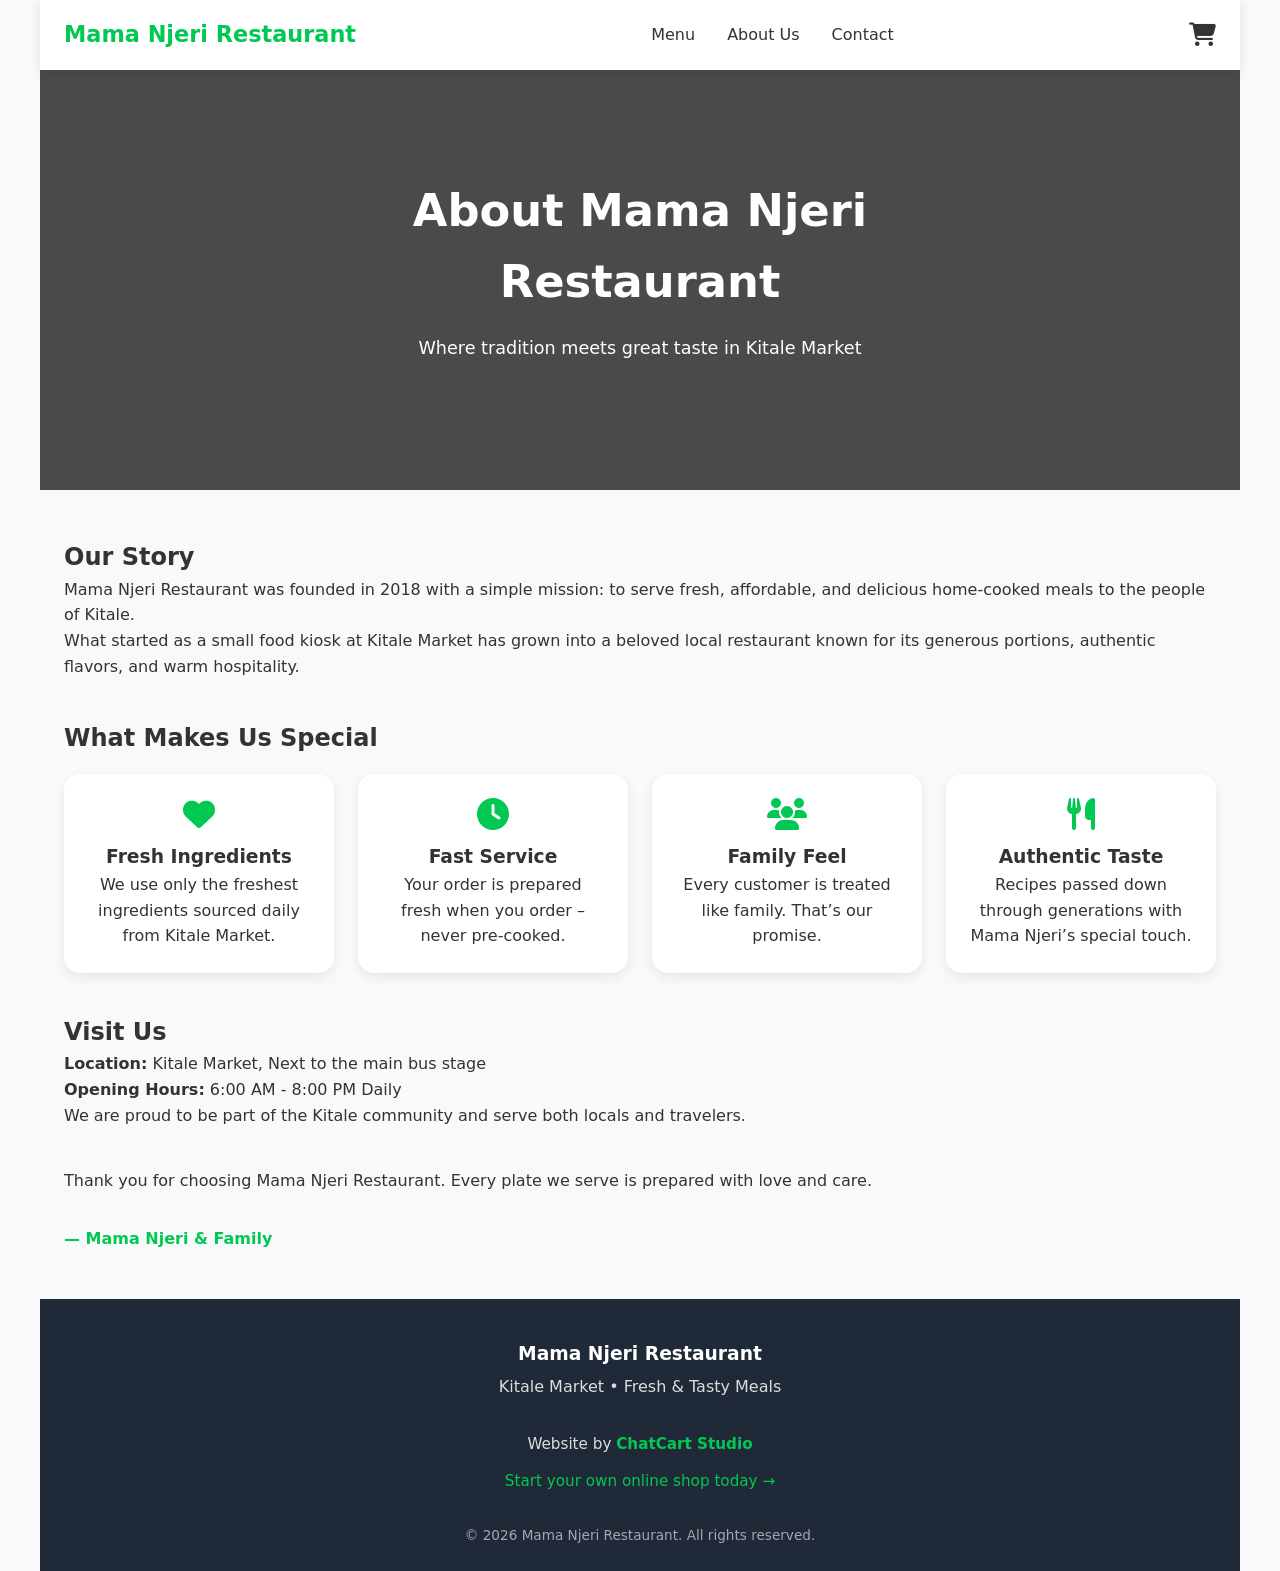
<file: about.html>
<!DOCTYPE html>
<html lang="en">
<head>
    <meta charset="UTF-8">
    <meta name="viewport" content="width=device-width, initial-scale=1.0">
    <meta name="description" content="Learn more about Mama Njeri Restaurant - Serving fresh, delicious meals with love in Kitale Market since 2018.">
    <title>About Us - Mama Njeri Restaurant</title>
    
    <link rel="stylesheet" href="style.css">
    <link rel="stylesheet" href="https://cdnjs.cloudflare.com/ajax/libs/font-awesome/6.5.1/css/all.min.css">
</head>

<body>

    <!-- NAVBAR -->
    <nav class="navbar">
        <div class="nav-container">
            <div class="logo">
                <h1>Mama Njeri Restaurant</h1>
            </div>
            
            <div class="nav-links">
                <a href="index.html">Menu</a>
                <a href="about.html">About Us</a>
                <a href="contact.html">Contact</a>
            </div>
            
            <div class="cart-icon" onclick="window.location.href='index.html'">
                <i class="fas fa-shopping-cart"></i>
            </div>
            
            <button class="hamburger" onclick="toggleMobileMenu()" aria-label="Menu">
                <i class="fas fa-bars"></i>
            </button>
        </div>
        
        <!-- Mobile Menu -->
        <div id="mobile-menu" class="mobile-menu">
            <a href="index.html" onclick="toggleMobileMenu()">Menu</a>
            <a href="about.html" onclick="toggleMobileMenu()">About Us</a>
            <a href="contact.html" onclick="toggleMobileMenu()">Contact</a>
        </div>
    </nav>

    <!-- HERO -->
    <header class="hero" style="background-image: linear-gradient(rgba(0,0,0,0.7), rgba(0,0,0,0.7)), url('https://res.cloudinary.com/your-cloud-name/image/upload/v1/mama-njeri/about-hero.jpg');">
        <div class="hero-content">
            <h2>About Mama Njeri Restaurant</h2>
            <p>Where tradition meets great taste in Kitale Market</p>
        </div>
    </header>

    <!-- ABOUT CONTENT -->
    <main>
        <div class="about-section">
            <div class="about-container">

                <div class="about-story">
                    <h2>Our Story</h2>
                    <p>
                        Mama Njeri Restaurant was founded in 2018 with a simple mission: 
                        to serve fresh, affordable, and delicious home-cooked meals to the people of Kitale.
                    </p>
                    <p>
                        What started as a small food kiosk at Kitale Market has grown into a beloved local 
                        restaurant known for its generous portions, authentic flavors, and warm hospitality.
                    </p>
                </div>

                <div class="about-values">
                    <h2>What Makes Us Special</h2>
                    <div class="values-grid">
                        <div class="value-card">
                            <i class="fas fa-heart"></i>
                            <h3>Fresh Ingredients</h3>
                            <p>We use only the freshest ingredients sourced daily from Kitale Market.</p>
                        </div>
                        <div class="value-card">
                            <i class="fas fa-clock"></i>
                            <h3>Fast Service</h3>
                            <p>Your order is prepared fresh when you order – never pre-cooked.</p>
                        </div>
                        <div class="value-card">
                            <i class="fas fa-users"></i>
                            <h3>Family Feel</h3>
                            <p>Every customer is treated like family. That’s our promise.</p>
                        </div>
                        <div class="value-card">
                            <i class="fas fa-utensils"></i>
                            <h3>Authentic Taste</h3>
                            <p>Recipes passed down through generations with Mama Njeri’s special touch.</p>
                        </div>
                    </div>
                </div>

                <div class="about-location">
                    <h2>Visit Us</h2>
                    <p><strong>Location:</strong> Kitale Market, Next to the main bus stage</p>
                    <p><strong>Opening Hours:</strong> 6:00 AM - 8:00 PM Daily</p>
                    <p>We are proud to be part of the Kitale community and serve both locals and travelers.</p>
                </div>

                <div class="about-closing">
                    <p>
                        Thank you for choosing Mama Njeri Restaurant. 
                        Every plate we serve is prepared with love and care.
                    </p>
                    <p style="margin-top: 2rem; font-weight: 600; color: #00c853;">
                        — Mama Njeri &amp; Family
                    </p>
                </div>

            </div>
        </div>
    </main>

    <!-- FOOTER -->
    <footer class="footer">
        <div class="footer-content">
            <div class="shop-info">
                <h3>Mama Njeri Restaurant</h3>
                <p>Kitale Market • Fresh &amp; Tasty Meals</p>
            </div>
            
            <div class="made-by">
                <p>Website by <strong>ChatCart Studio</strong></p>
                <a href="https://wa.me/254115652612?text=Hi%20ChartCart%20Studio%2C%20I%20want%20my%20own%20online%20shop%20like%20this!" 
                   target="_blank" 
                   rel="noopener noreferrer"
                   class="start-own">
                    Start your own online shop today →
                </a>
            </div>
            
            <div class="copyright">
                &copy; 2026 Mama Njeri Restaurant. All rights reserved.
            </div>
        </div>
    </footer>

    <!-- Script -->
    <script>
        function toggleMobileMenu() {
            const mobileMenu = document.getElementById('mobile-menu');
            mobileMenu.style.display = mobileMenu.style.display === 'flex' ? 'none' : 'flex';
        }
    </script>

</body>
</html>
</file>
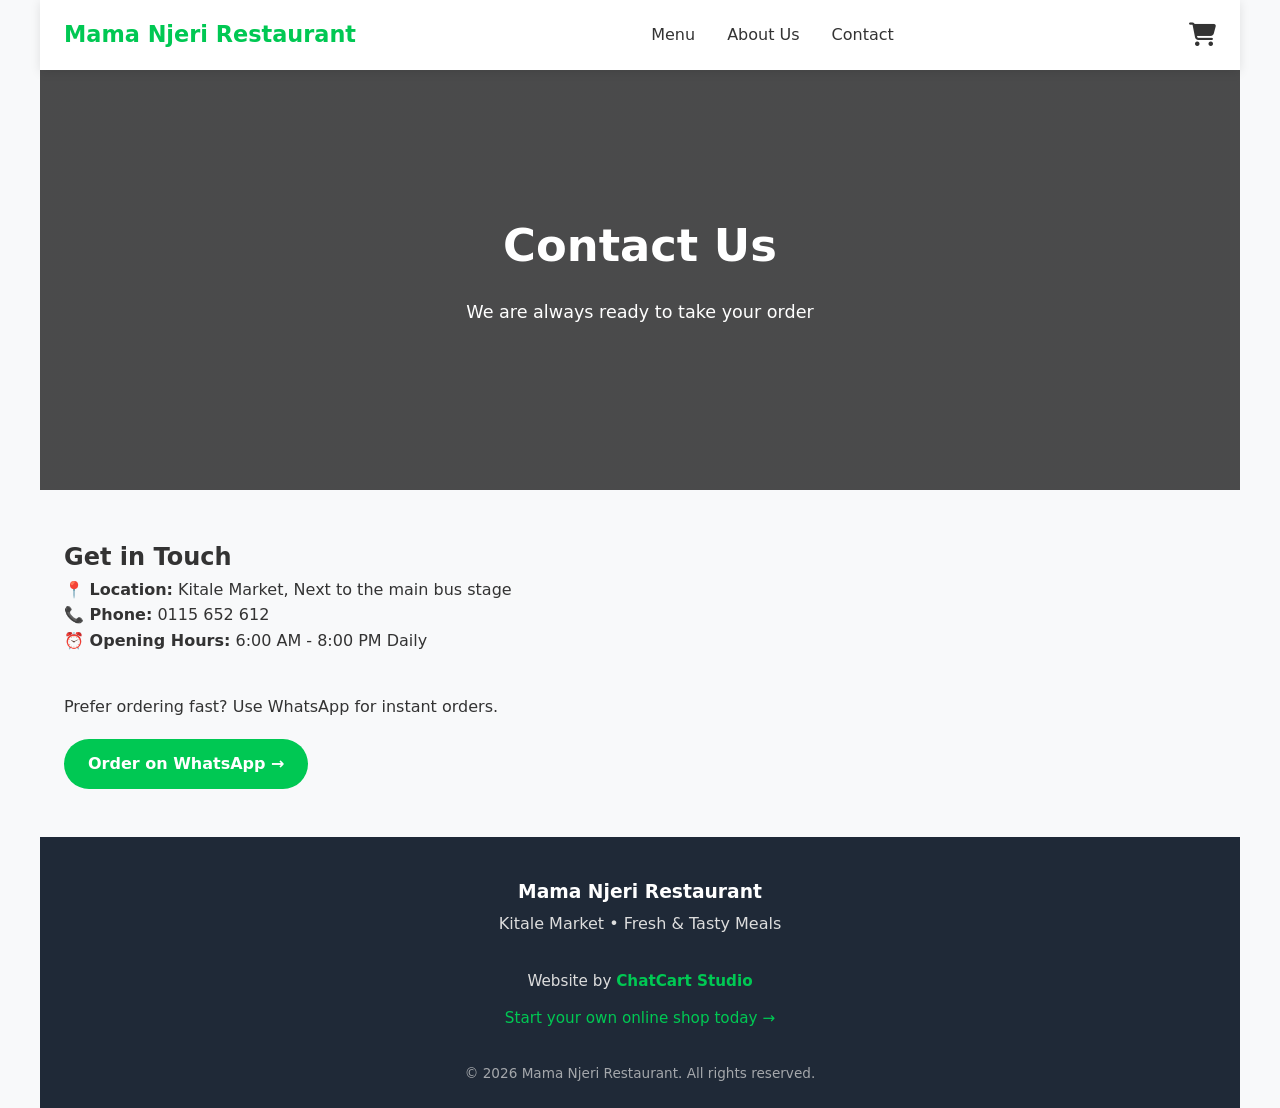
<file: contact.html>
<!DOCTYPE html>
<html lang="en">
<head>
    <meta charset="UTF-8">
    <meta name="viewport" content="width=device-width, initial-scale=1.0">
    <meta name="description" content="Contact Mama Njeri Restaurant - Reach us on WhatsApp or visit us at Kitale Market for fresh meals.">
    
    <title>Contact Us - Mama Njeri Restaurant</title>
    
    <link rel="stylesheet" href="style.css">
    <link rel="stylesheet" href="https://cdnjs.cloudflare.com/ajax/libs/font-awesome/6.5.1/css/all.min.css">
</head>

<body>

    <!-- NAVBAR -->
    <nav class="navbar">
        <div class="nav-container">
            <div class="logo">
                <h1>Mama Njeri Restaurant</h1>
            </div>
            
            <div class="nav-links">
                <a href="index.html">Menu</a>
                <a href="about.html">About Us</a>
                <a href="contact.html">Contact</a>
            </div>
            
            <div class="cart-icon" onclick="window.location.href='index.html'">
                <i class="fas fa-shopping-cart"></i>
            </div>
            
            <button class="hamburger" onclick="toggleMobileMenu()" aria-label="Menu">
                <i class="fas fa-bars"></i>
            </button>
        </div>
        
        <!-- Mobile Menu -->
        <div id="mobile-menu" class="mobile-menu">
            <a href="index.html" onclick="toggleMobileMenu()">Menu</a>
            <a href="about.html" onclick="toggleMobileMenu()">About Us</a>
            <a href="contact.html" onclick="toggleMobileMenu()">Contact</a>
        </div>
    </nav>

    <!-- HERO -->
    <header class="hero" style="background-image: linear-gradient(rgba(0,0,0,0.7), rgba(0,0,0,0.7)), url('https://res.cloudinary.com/your-cloud-name/image/upload/v1/mama-njeri/contact-hero.jpg');">
        <div class="hero-content">
            <h2>Contact Us</h2>
            <p>We are always ready to take your order</p>
        </div>
    </header>

    <!-- CONTACT CONTENT -->
    <main>
        <div class="about-section">
            <div class="about-container">

                <div class="about-location">
                    <h2>Get in Touch</h2>
                    <p><strong>📍 Location:</strong> Kitale Market, Next to the main bus stage</p>
                    <p><strong>📞 Phone:</strong> 0115 652 612</p>
                    <p><strong>⏰ Opening Hours:</strong> 6:00 AM - 8:00 PM Daily</p>
                </div>

                <div class="about-closing">
                    <p>
                        Prefer ordering fast? Use WhatsApp for instant orders.
                    </p>

                    <a href="https://wa.me/254115652612" 
                       target="_blank" 
                       rel="noopener noreferrer"
                       style="display:inline-block; margin-top:20px; background:#00c853; color:white; padding:12px 24px; border-radius:30px; text-decoration:none; font-weight:600;">
                        Order on WhatsApp →
                    </a>
                </div>

            </div>
        </div>
    </main>

    <!-- FOOTER -->
    <footer class="footer">
        <div class="footer-content">
            <div class="shop-info">
                <h3>Mama Njeri Restaurant</h3>
                <p>Kitale Market • Fresh &amp; Tasty Meals</p>
            </div>
            
            <div class="made-by">
                <p>Website by <strong>ChatCart Studio</strong></p>
                <a href="https://wa.me/254115652612?text=Hi%20ChartCart%20Studio%2C%20I%20want%20my%20own%20online%20shop%20like%20this!" 
                   target="_blank"
                   rel="noopener noreferrer"
                   class="start-own">
                    Start your own online shop today →
                </a>
            </div>
            
            <div class="copyright">
                &copy; 2026 Mama Njeri Restaurant. All rights reserved.
            </div>
        </div>
    </footer>

    <script>
        function toggleMobileMenu() {
            const mobileMenu = document.getElementById('mobile-menu');
            mobileMenu.style.display = mobileMenu.style.display === 'flex' ? 'none' : 'flex';
        }
    </script>

</body>
</html>
</file>
<file: style.css>
/* style.css - Mobile-First Design for Mama Njeri Restaurant */

* {
    margin: 0;
    padding: 0;
    box-sizing: border-box;
}

body {
    font-family: 'Inter', system-ui, -apple-system, sans-serif;
    line-height: 1.6;
    color: #333;
    background-color: #f8f9fa;
    padding: 0 10px;
}

/* Global page spacing for desktop */
@media (min-width: 1024px) {
    body {
        padding: 0 40px;
    }
}

/* Ensure sections don’t stretch awkwardly */
section, header, footer {
    width: 100%;
}

/* Navbar */
.navbar {
    background: white;
    box-shadow: 0 2px 10px rgba(0, 0, 0, 0.1);
    position: sticky;
    top: 0;
    z-index: 1000;
}

.nav-container {
    max-width: 1200px;
    margin: 0 auto;
    padding: 1rem 1.5rem;
    display: flex;
    align-items: center;
    justify-content: space-between;
}

.logo h1 {
    font-size: 1.4rem;
    font-weight: 700;
    color: #00c853;
}

.nav-links {
    display: none;
    gap: 2rem;
    font-weight: 500;
}

.nav-links a {
    text-decoration: none;
    color: #333;
    transition: color 0.3s;
}

.nav-links a:hover {
    color: #00c853;
}

.cart-icon {
    position: relative;
    font-size: 1.5rem;
    cursor: pointer;
    color: #333;
}

.cart-count {
    position: absolute;
    top: -8px;
    right: -8px;
    background: #00c853;
    color: white;
    font-size: 0.75rem;
    width: 20px;
    height: 20px;
    border-radius: 50%;
    display: flex;
    align-items: center;
    justify-content: center;
    font-weight: 600;
}

.hamburger {
    background: none;
    border: none;
    font-size: 1.8rem;
    color: #333;
    cursor: pointer;
    display: block;
}

/* Mobile Menu */
.mobile-menu {
    display: none;
    flex-direction: column;
    background: white;
    padding: 1rem;
    box-shadow: 0 4px 6px rgba(0, 0, 0, 0.1);
}

.mobile-menu a {
    padding: 0.8rem 1rem;
    text-decoration: none;
    color: #333;
    font-weight: 500;
    border-bottom: 1px solid #eee;
}

.mobile-menu a:last-child {
    border-bottom: none;
}

/* Hero */
.hero {
    background: linear-gradient(rgba(0, 0, 0, 0.65), rgba(0, 0, 0, 0.65)), 
                url('https://via.placeholder.com/1200x600/00c853/ffffff?text=Mama+Njeri+Restaurant') center/cover no-repeat;
    color: white;
    text-align: center;
    padding: 4rem 1rem;
    min-height: 380px;
    display: flex;
    align-items: center;
}

.hero-content {
    max-width: 700px;
    margin: 0 auto;
}

.hero-content h2 {
    font-size: 2.2rem;
    margin-bottom: 1rem;
    font-weight: 700;
}

.hero-content p {
    font-size: 1.1rem;
    max-width: 500px;
    margin: 0 auto 1.5rem;
}

.btn-primary {
    background: #00c853;
    color: white;
    padding: 0.9rem 2rem;
    border-radius: 50px;
    text-decoration: none;
    font-weight: 600;
    display: inline-block;
    transition: all 0.3s;
}

.btn-primary:hover {
    background: #00b84a;
    transform: translateY(-2px);
}

/* Menu Section */
.menu-section {
    max-width: 1200px;
    margin: 3rem auto;
    padding: 0 1.5rem;
}

.section-header {
    text-align: center;
    margin-bottom: 2rem;
}

.section-header h2 {
    font-size: 1.8rem;
    color: #222;
    margin-bottom: 0.5rem;
}

.section-header p {
    color: #666;
}

/* Products Grid - Mobile First */
.products-grid {
    display: grid;
    grid-template-columns: repeat(auto-fill, minmax(160px, 1fr));
    gap: 1.2rem;
}

.product-card {
    background: white;
    border-radius: 16px;
    overflow: hidden;
    box-shadow: 0 4px 12px rgba(0, 0, 0, 0.08);
    transition: transform 0.3s, box-shadow 0.3s;
}

.product-card:hover {
    transform: translateY(-4px);
    box-shadow: 0 10px 20px rgba(0, 0, 0, 0.12);
}

.product-image {
    width: 100%;
    height: 140px;
    object-fit: cover;
}

.product-info {
    padding: 1rem;
}

.product-info h3 {
    font-size: 1.05rem;
    margin-bottom: 0.4rem;
    line-height: 1.3;
}

.product-info .price {
    font-size: 1.15rem;
    font-weight: 700;
    color: #00c853;
    margin-bottom: 0.8rem;
}

.add-to-cart-btn {
    width: 100%;
    background: #00c853;
    color: white;
    border: none;
    padding: 0.75rem;
    border-radius: 12px;
    font-weight: 600;
    cursor: pointer;
    transition: background 0.3s;
}

.add-to-cart-btn:hover {
    background: #00b84a;
}

/* Cart Sidebar */
.cart-sidebar {
    position: fixed;
    top: 0;
    right: -100%;
    width: 100%;
    max-width: 380px;
    height: 100vh;
    background: white;
    box-shadow: -4px 0 20px rgba(0, 0, 0, 0.15);
    transition: right 0.4s ease;
    z-index: 2000;
    display: flex;
    flex-direction: column;
    overflow-y: auto;
}

.cart-sidebar.open {
    right: 0;
}

.cart-header {
    padding: 1.2rem 1.5rem;
    border-bottom: 1px solid #eee;
    display: flex;
    justify-content: space-between;
    align-items: center;
    background: #f8f9fa;
}

.cart-header h3 {
    font-size: 1.3rem;
}

.close-btn {
    background: none;
    border: none;
    font-size: 1.6rem;
    cursor: pointer;
    color: #999;
}

.cart-items {
    flex: 1;
    padding: 1rem 1.5rem;
    overflow-y: auto;
}

.cart-item {
    display: flex;
    gap: 12px;
    padding: 12px 0;
    border-bottom: 1px solid #f0f0f0;
}

.cart-item:last-child {
    border-bottom: none;
}

.cart-item img {
    width: 60px;
    height: 60px;
    object-fit: cover;
    border-radius: 8px;
}

.cart-item-info {
    flex: 1;
}

.cart-item-info h4 {
    font-size: 1rem;
    margin-bottom: 4px;
}

.quantity-control {
    display: flex;
    align-items: center;
    gap: 10px;
    margin-top: 8px;
}

.quantity-control button {
    width: 28px;
    height: 28px;
    border: 1px solid #ddd;
    background: white;
    border-radius: 6px;
    cursor: pointer;
}

.total-row, .grand-total {
    display: flex;
    justify-content: space-between;
    padding: 8px 0;
    font-size: 1.05rem;
}

.grand-total {
    font-weight: 700;
    font-size: 1.25rem;
    border-top: 2px solid #eee;
    padding-top: 12px;
    margin-top: 8px;
}

.delivery-option {
    margin: 1rem 0;
    display: flex;
    flex-direction: column;
    gap: 8px;
}

.delivery-option label {
    display: flex;
    align-items: center;
    gap: 8px;
    font-size: 0.95rem;
}

.delivery-fee {
    margin: 10px 0;
    display: flex;
    flex-direction: column;
    gap: 6px;
}

.delivery-fee input {
    padding: 8px;
    border: 1px solid #ddd;
    border-radius: 8px;
    width: 100%;
}

/* WhatsApp Button */
.btn-whatsapp {
    background: #00c853;
    color: white;
    border: none;
    padding: 1rem;
    margin: 1rem 1.5rem;
    border-radius: 50px;
    font-size: 1.1rem;
    font-weight: 600;
    display: flex;
    align-items: center;
    justify-content: center;
    gap: 10px;
    cursor: pointer;
}

.btn-whatsapp:hover {
    background: #00b84a;
}

/* Floating Cart Button */
.floating-cart-btn {
    position: fixed;
    bottom: 20px;
    right: 20px;
    background: #00c853;
    color: white;
    width: 60px;
    height: 60px;
    border-radius: 50%;
    border: none;
    font-size: 1.6rem;
    box-shadow: 0 4px 15px rgba(0, 200, 83, 0.4);
    z-index: 999;
    display: flex;
    align-items: center;
    justify-content: center;
}

.floating-cart-btn #floating-cart-count {
    position: absolute;
    top: -6px;
    right: -6px;
    background: white;
    color: #00c853;
    font-size: 0.8rem;
    font-weight: bold;
    width: 22px;
    height: 22px;
    border-radius: 50%;
    display: flex;
    align-items: center;
    justify-content: center;
}

/* Footer */
.footer {
    background: #1f2937;
    color: #ddd;
    padding: 2.5rem 1rem 1.5rem;
    margin-top: 3rem;
}

.footer-content {
    max-width: 1200px;
    margin: 0 auto;
    padding: 0 1.5rem;
    text-align: center;
}

.shop-info h3 {
    color: white;
    margin-bottom: 0.3rem;
}

.made-by {
    margin: 2rem 0;
    font-size: 0.95rem;
}

.made-by strong {
    color: #00c853;
}

.start-own {
    display: inline-block;
    margin-top: 0.8rem;
    color: #00c853;
    text-decoration: none;
    font-weight: 500;
}

.copyright {
    font-size: 0.85rem;
    opacity: 0.7;
    margin-top: 1.5rem;
}

/* Notification Toast */
.toast {
    position: fixed;
    bottom: 80px;
    left: 50%;
    transform: translateX(-50%);
    background: #00c853;
    color: white;
    padding: 12px 24px;
    border-radius: 50px;
    box-shadow: 0 4px 12px rgba(0, 0, 0, 0.2);
    z-index: 3000;
    display: none;
    align-items: center;
    gap: 10px;
    font-weight: 500;
}

/* Responsive Adjustments */
@media (min-width: 768px) {
    .nav-links {
        display: flex;
    }
    
    .hamburger {
        display: none;
    }
    
    .hero {
        padding: 6rem 1rem;
        min-height: 420px;
    }
    
    .hero-content h2 {
        font-size: 2.8rem;
    }
    
    .products-grid {
        grid-template-columns: repeat(auto-fill, minmax(200px, 1fr));
    }
    
    .product-image {
        height: 180px;
    }
}

/* Improve spacing on large screens */
@media (min-width: 1024px) {
    .products-grid {
        gap: 1.8rem;
    }
}

/* Extra small phones */
@media (max-width: 360px) {
    .product-card {
        font-size: 0.9rem;
    }
}
.about-section {
    max-width: 1200px;
    margin: 3rem auto;
    padding: 0 1.5rem;
}

.about-container {
    display: flex;
    flex-direction: column;
    gap: 2.5rem;
}

.values-grid {
    display: grid;
    grid-template-columns: repeat(auto-fill, minmax(220px, 1fr));
    gap: 1.5rem;
    margin-top: 1rem;
}

.value-card {
    background: white;
    padding: 1.5rem;
    border-radius: 16px;
    box-shadow: 0 4px 12px rgba(0,0,0,0.08);
    text-align: center;
}

.value-card i {
    font-size: 2rem;
    color: #00c853;
    margin-bottom: 0.8rem;
}
</file>
